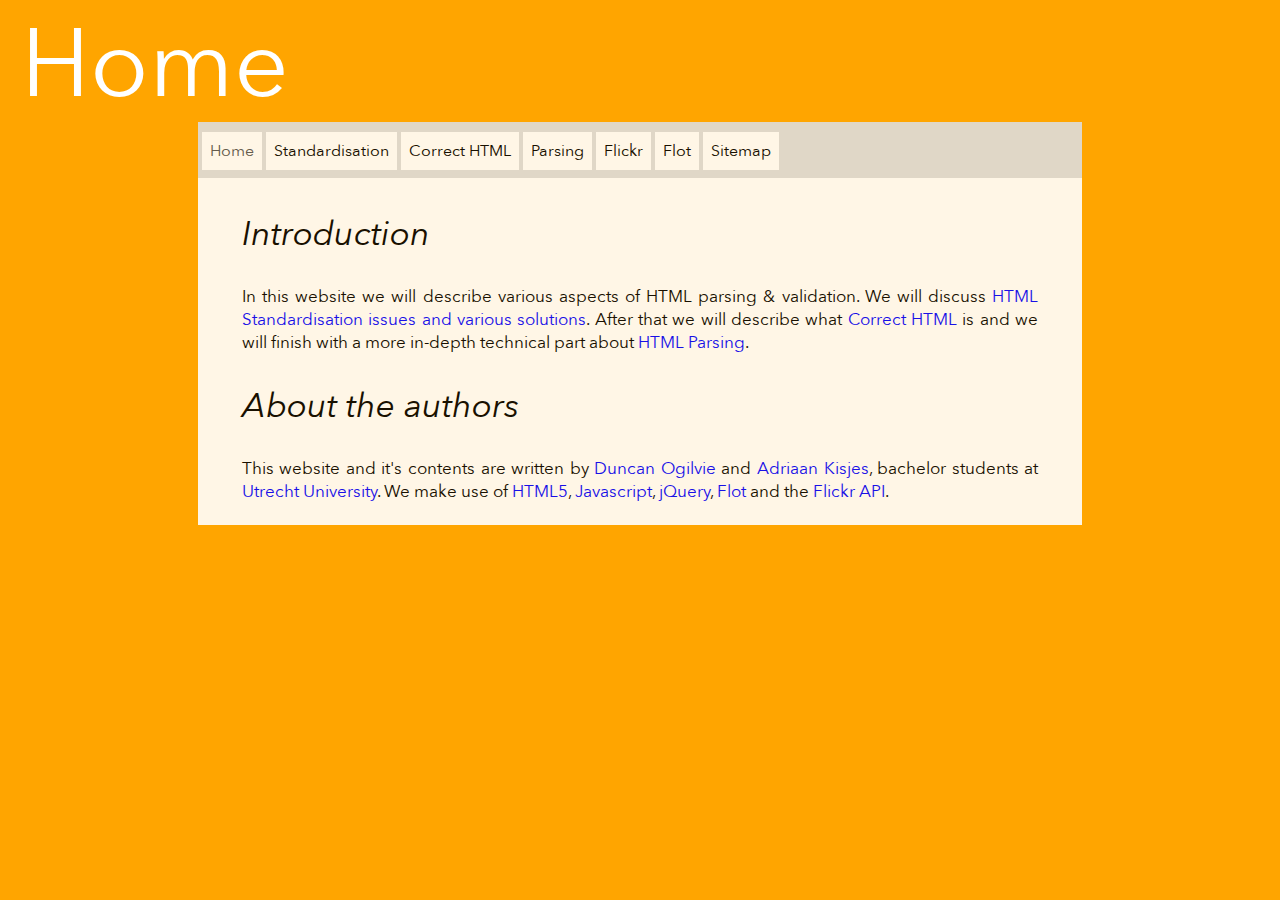
<file: index.html>
<!DOCTYPE html>
<html>
    <head>
        <meta charset="utf-8">
        <title>Home</title>
        <link rel="stylesheet" href="style.css">
        <script src="js/jquery-1.11.2.js"></script>
        <script src="js/navigation.js"></script>
    </head>
    <body>
        <div id="title">Home</div>
        <div id="container">
            <div id="navigation">
                <ul id="navlist">
                </ul>
            </div>
            <div id="content">
                <h2 id="Introduction">Introduction</h2>
                <p>In this website we will describe various aspects of HTML parsing &amp; validation. We will discuss <a href="standard.html">HTML Standardisation issues and various solutions</a>. After that we will describe what <a href="correct.html">Correct HTML</a> is and we will finish with a more in-depth technical part about <a href="parsing.html">HTML Parsing</a>.</p>
                <h2 id="Authors">About the authors</h2>
                <p>This website and it's contents are written by <a href="mailto:d.h.ogilvie@students.uu.nl">Duncan Ogilvie</a> and <a href="mailto:a.t.kisjes@students.uu.nl">Adriaan Kisjes</a>, bachelor students at <a href="http://www.uu.nl/en">Utrecht University</a>. We make use of <a href="http://www.w3.org/TR/html5">HTML5</a>, <a href="https://developer.mozilla.org/en-US/docs/Web/JavaScript">Javascript</a>, <a href="http://jquery.com">jQuery</a>, <a href="http://www.flotcharts.org">Flot</a> and the <a href="https://www.flickr.com/services/api">Flickr API</a>.</p>
            </div>
        </div>
    </body>
</html>
</file>
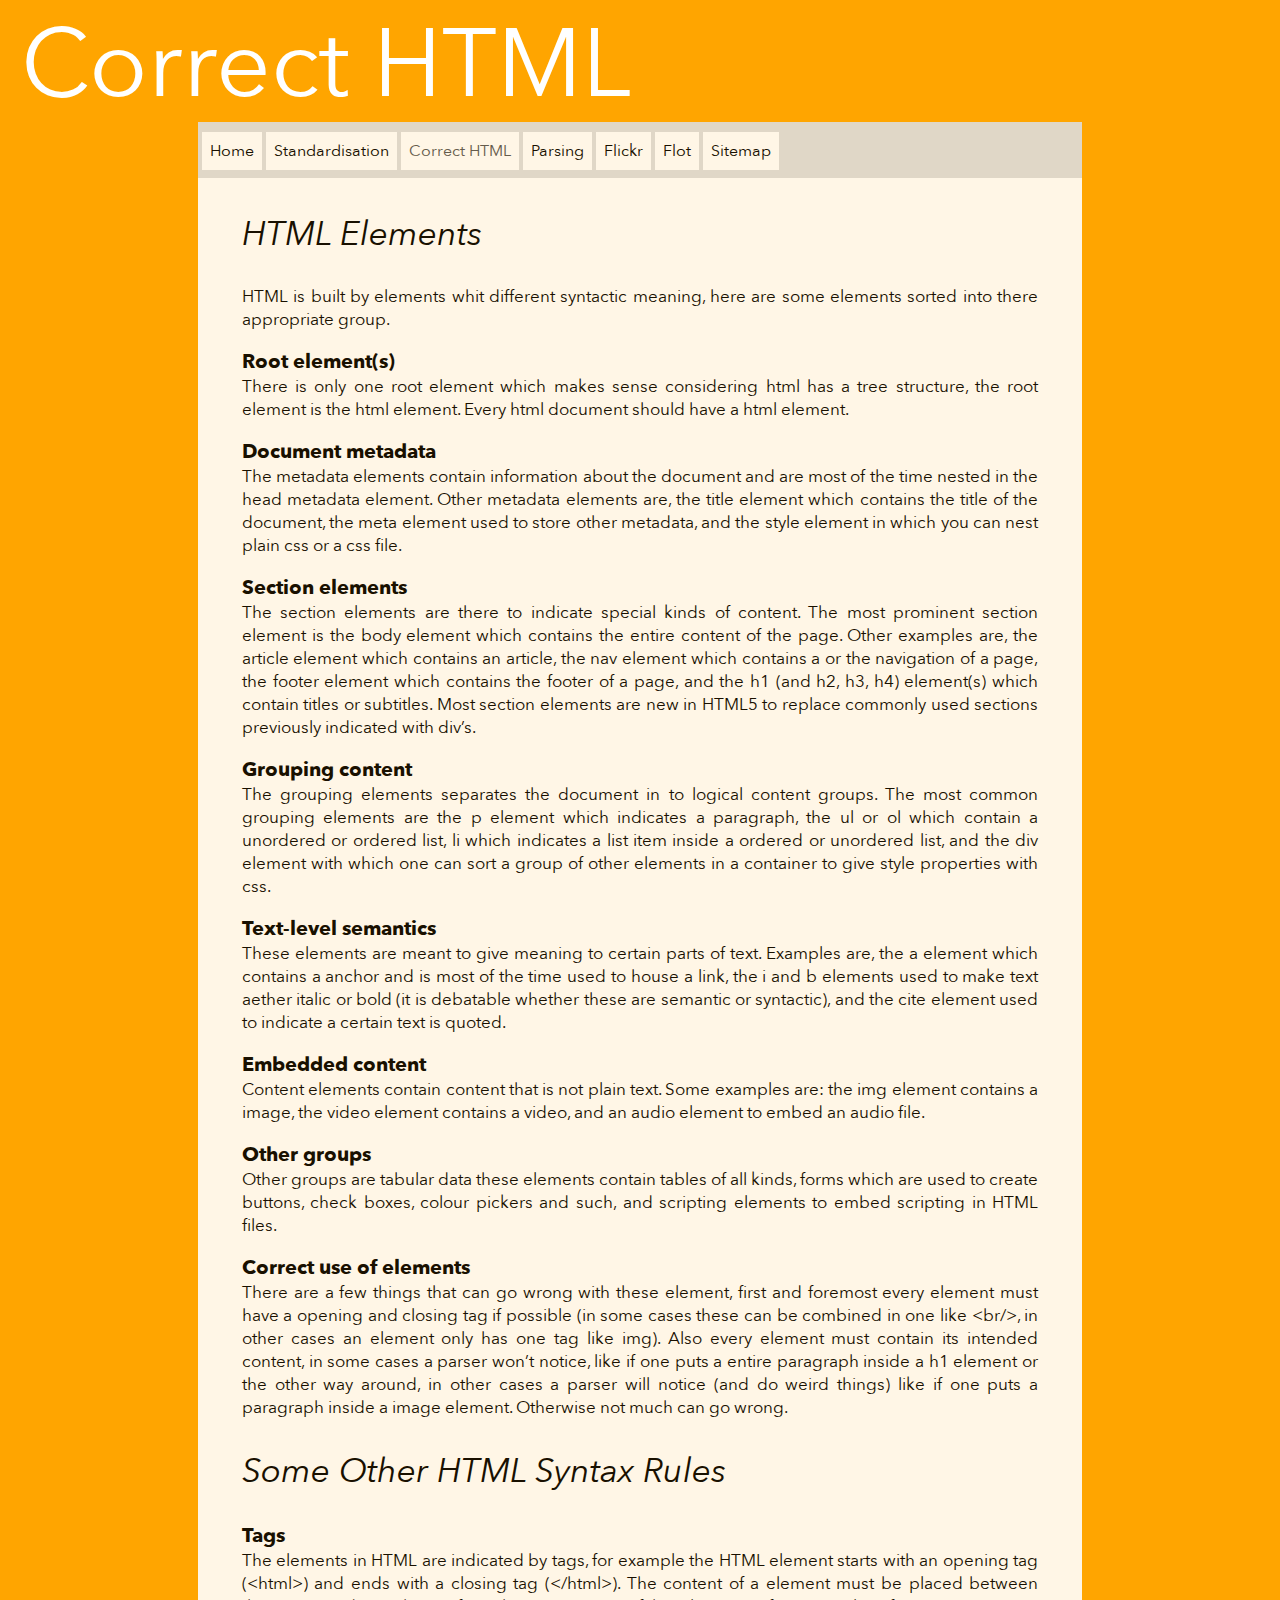
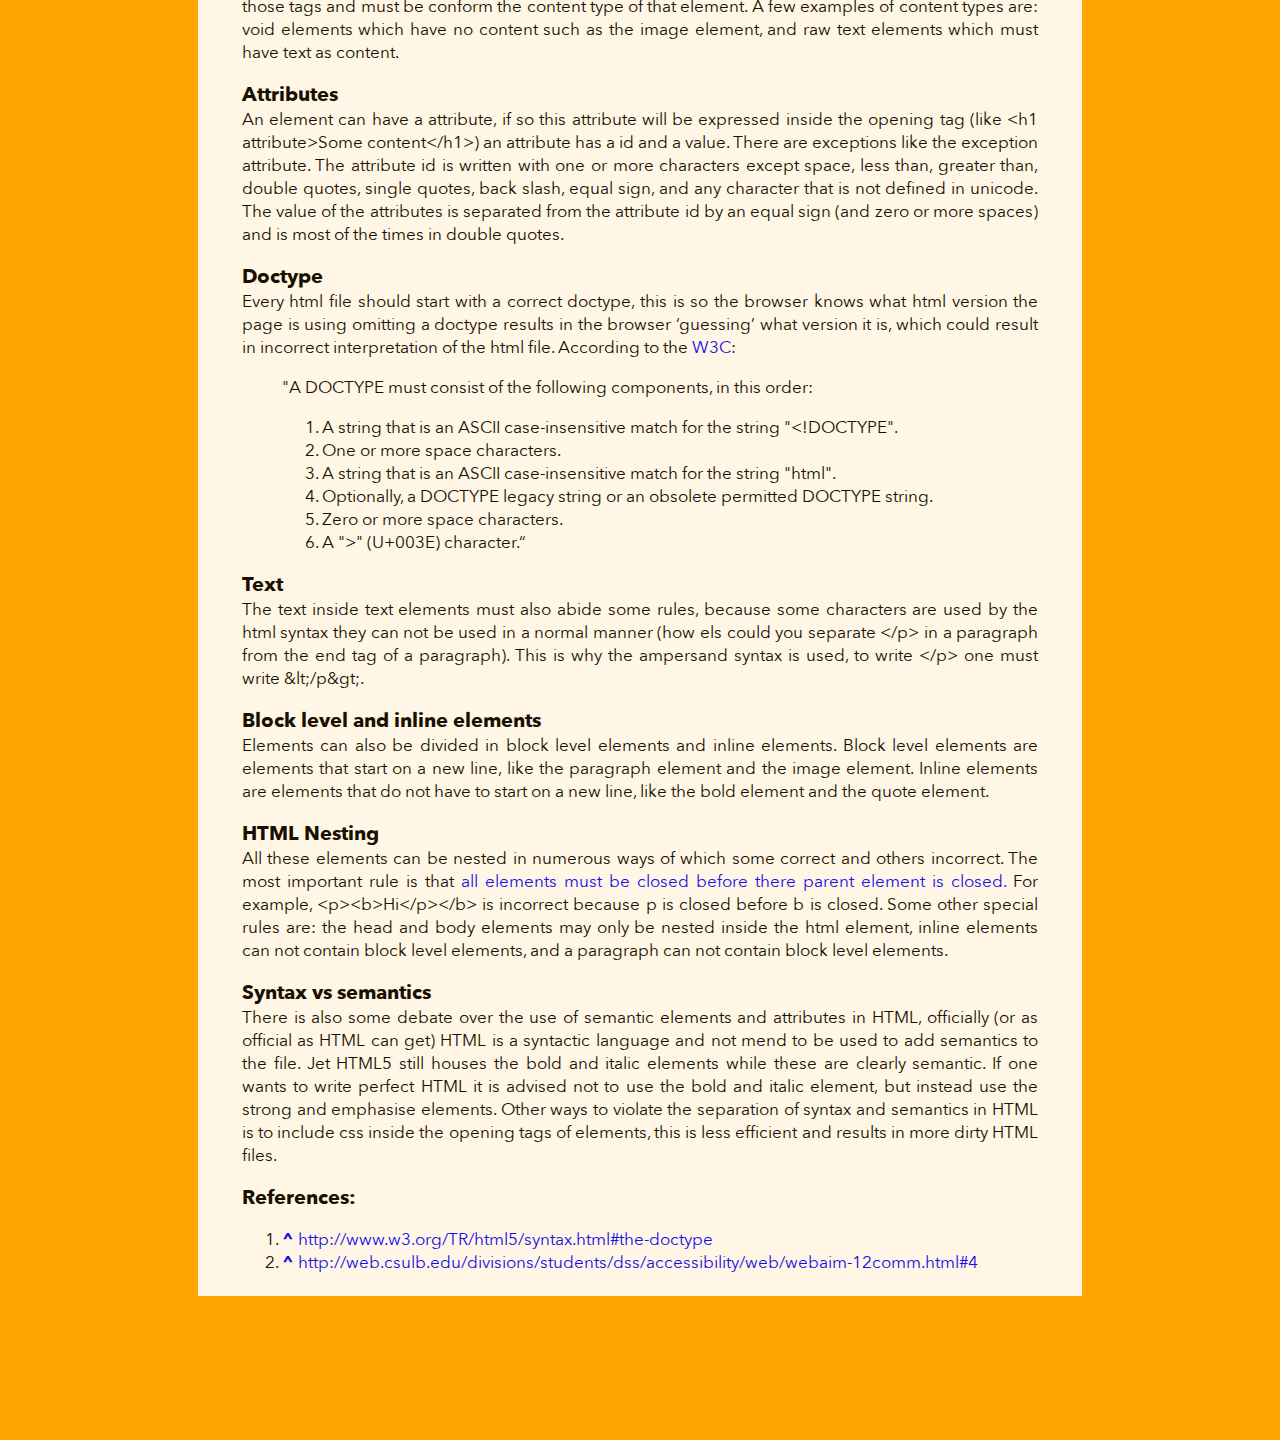
<file: correct.html>
<!DOCTYPE html>
<html>
    <head>
        <meta charset="utf-8">
        <title>Correct HTML</title>
        <link rel="stylesheet" href="style.css">
        <script src="js/jquery-1.11.2.js"></script>
        <script src="js/navigation.js"></script>
        <script src="js/reference.js"></script>
    </head>
    <body>
        <div id="title">Correct HTML</div>
        <div id="container">
            <div id="navigation">
                <ul id="navlist">
                </ul>
            </div>
            <div id="content">
                <h2 id="HTML-Elements">HTML Elements</h2>
                <p>HTML is built by elements whit different syntactic meaning, here are some elements sorted into there appropriate group.</p>
                <h3 id="Root">Root element(s)</h3>
                <p>There is only one root element which makes sense considering html has a tree structure, the root element is the html element. Every html document should have a html element.</p>
                <h3 id="Document">Document metadata</h3>
                <p>The metadata elements contain information about the document and are most of the time nested in the head metadata element. Other metadata elements are, the title element which contains the title of the document, the meta element used to store other metadata, and the style element in which you can nest plain css or a css file.</p>
                <h3 id="Section">Section elements</h3>
                <p>The section elements are there to indicate special kinds of content. The most prominent section element is the body element which contains the entire content of the page. Other examples are, the article element which contains an article, the nav element which contains a or the navigation of a page, the footer element which contains the footer of a page, and the h1 (and h2, h3, h4) element(s) which contain titles or subtitles. Most section elements are new in HTML5 to replace commonly used sections previously indicated with div’s.</p>
                <h3 id="Grouping">Grouping content</h3>
                <p>The grouping elements separates the document in to logical content groups. The most common grouping elements are the p element which indicates a paragraph, the ul or ol which contain a unordered or ordered list, li which indicates a list item inside a ordered or unordered list, and the div element with which one can sort a group of other elements in a container to give style properties with css.</p>
                <h3 id="Text-level">Text-level semantics</h3>
                <p>These elements are meant to give meaning to certain parts of text. Examples are, the a element which contains a anchor and is most of the time used to house a link, the i and b elements used to make text aether italic or bold (it is debatable whether these are semantic or syntactic), and the cite element used to indicate a certain text is quoted.</p>
                <h3 id="Embedded">Embedded content</h3>
                <p>Content elements contain content that is not plain text. Some examples are: the img element contains a image, the video element contains a video, and an audio element to embed an audio file.</p>
                <h3 id="Other">Other groups</h3>
                <p>Other groups are tabular data these elements contain tables of all kinds, forms which are used to create buttons, check boxes, colour pickers and such, and scripting elements to embed scripting in HTML files.</p>
                <h3 id="Correct-elements">Correct use of elements</h3>
                <p>There are a few things that can go wrong with these element, first and foremost every element must have a opening and closing tag if possible (in some cases these can be combined in one like &lt;br/&gt;, in other cases an element only has one tag like img). Also every element must contain its intended content, in some cases a parser won’t notice, like if one puts a entire paragraph inside a h1 element or the other way around, in other cases a parser will notice (and do weird things) like if one puts a paragraph inside a image element. Otherwise not much can go wrong.</p>
                <h2 id="Other-Rules">Some Other HTML Syntax Rules</h2>
                <h3 id="Tags">Tags</h3>
                <p>The elements in HTML are indicated by tags, for example the HTML element starts with an opening tag (&lt;html&gt;) and ends with a closing tag (&lt;/html&gt;). The content of a element must be placed between those tags and must be conform the content type of that element. A few examples of content types are: void elements which have no content such as the image element, and raw text elements which must have text as content.</p>
                <h3 id="Attributes">Attributes</h3>
                <p>An element can have a attribute, if so this attribute will be expressed inside the opening tag (like &lt;h1 attribute&gt;Some content&lt;/h1&gt;) an attribute has a id and a value. There are exceptions like the exception attribute. The attribute id is written with one or more characters except space, less than, greater than, double quotes, single quotes, back slash, equal sign, and any character that is not defined in unicode. The value of the attributes is separated from the attribute id by an equal sign (and zero or more spaces) and is most of the times in double quotes.</p>
                <h3 id="Doctype">Doctype</h3>
                <p>Every html file should start with a correct doctype, this is so the browser knows what html version the page is using omitting a doctype results in the browser ‘guessing’ what version it is, which could result in incorrect interpretation of the html file. According to the <a href="http://www.w3.org/TR/html5/syntax.html#the-doctype">W3C</a>:</p>
                <blockquote cite="http://www.w3.org/TR/html5/syntax.html#the-doctype">"A DOCTYPE must consist of the following components, in this order:
                <ol>
                    <li>A string that is an ASCII case-insensitive match for the string "&lt;!DOCTYPE".</li>
                    <li>One or more space characters.</li>
                    <li>A string that is an ASCII case-insensitive match for the string "html".</li>
                    <li>Optionally, a DOCTYPE legacy string or an obsolete permitted DOCTYPE string.</li>
                    <li>Zero or more space characters.</li>
                    <li>A "&gt;" (U+003E) character.“</li>
                </ol>
                </blockquote>
                <h3 id="Text">Text</h3>
                <p>The text inside text elements must also abide some rules, because some characters are used by the html syntax they can not be used in a normal manner (how els could you separate &lt;/p&gt; in a paragraph from the end tag of a paragraph). This is why the ampersand syntax is used, to write &lt;/p&gt; one must write &amp;lt;/p&amp;gt;.</p>
                <h3 id="Block-inline-elements">Block level and inline elements</h3>
                <p>Elements can also be divided in block level elements and inline elements. Block level elements are elements that start on a new line, like the paragraph element and the image element. Inline elements are elements that do not have to start on a new line, like the bold element and the quote element.</p>
                <h3 id="HTML-Nesting">HTML Nesting</h3>
                <p>All these elements can be nested in numerous ways of which some correct and others incorrect. The most important rule is that <a href="http://web.csulb.edu/divisions/students/dss/accessibility/web/webaim-12comm.html#4">all elements must be closed before there parent element is closed.</a> For example, &lt;p&gt;&lt;b&gt;Hi&lt;/p&gt;&lt;/b&gt; is incorrect because p is closed before b is closed. Some other special rules are: the head and body elements may only be nested inside the html element, inline elements can not contain block level elements, and a paragraph can not contain block level elements.</p>
                <h3 id="Syntax-semantics">Syntax vs semantics</h3>
                <p>There is also some debate over the use of semantic elements and attributes in HTML, officially (or as official as HTML can get) HTML is a syntactic language and not mend to be used to add semantics to the file. Jet HTML5 still houses the bold and italic elements while these are clearly semantic. If one wants to write perfect HTML it is advised not to use the bold and italic element, but instead use the strong and emphasise elements. Other ways to violate the separation of syntax and semantics in HTML is to include css inside the opening tags of elements, this is less efficient and results in more dirty HTML files.</p>
                <h3>References:</h3>
                <ol id="references">
                </ol>
            </div>
        </div>
    </body>
</html>
</file>
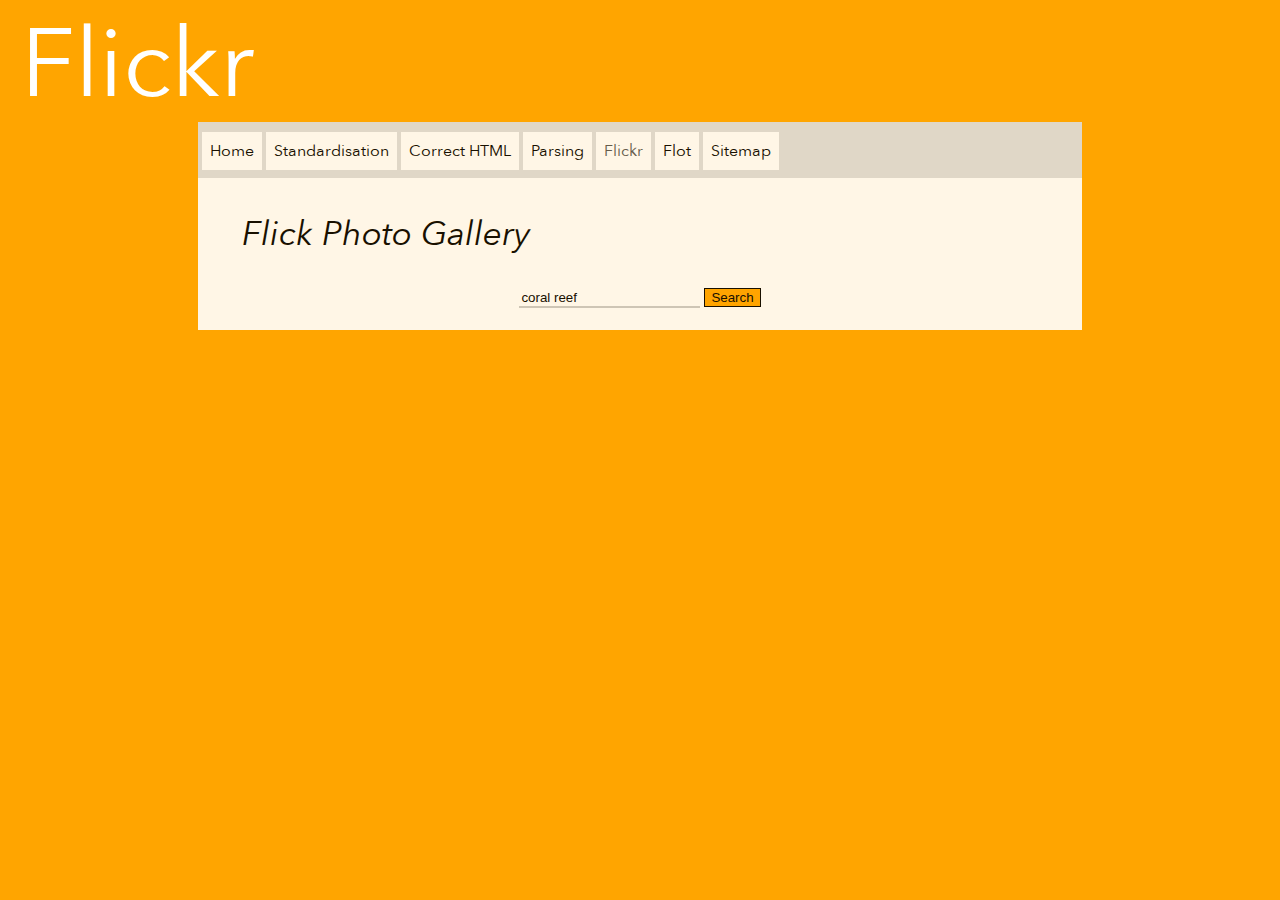
<file: flickr.html>
<!DOCTYPE html>
<html>
    <head>
        <meta charset="utf-8">
        <title>Flickr</title>
        <link rel="stylesheet" href="style.css">
        <script src="js/jquery-1.11.2.js"></script>
        <script src="js/navigation.js"></script>
        <script src="js/reference.js"></script>
        <script src="js/flickr.js"></script>
    </head>
    <body>
        <div id="title">Flickr</div>
        <div id="container">
            <div id="navigation">
                <ul id="navlist">
                </ul>
            </div>
            <div id="content">
                <h2>Flick Photo Gallery</h2>
                <p>
                <form id="flickrForm" autocomplete="off" action="#">
                    <input id="searchQuery" type="text">
                    <button id="searchButton" type="button">Search</button>
                </form>
                <ul id="gallery">
                </ul>
                <div id="largeImage"></div>
            </div>
        </div>
    </body>
</html>
</file>
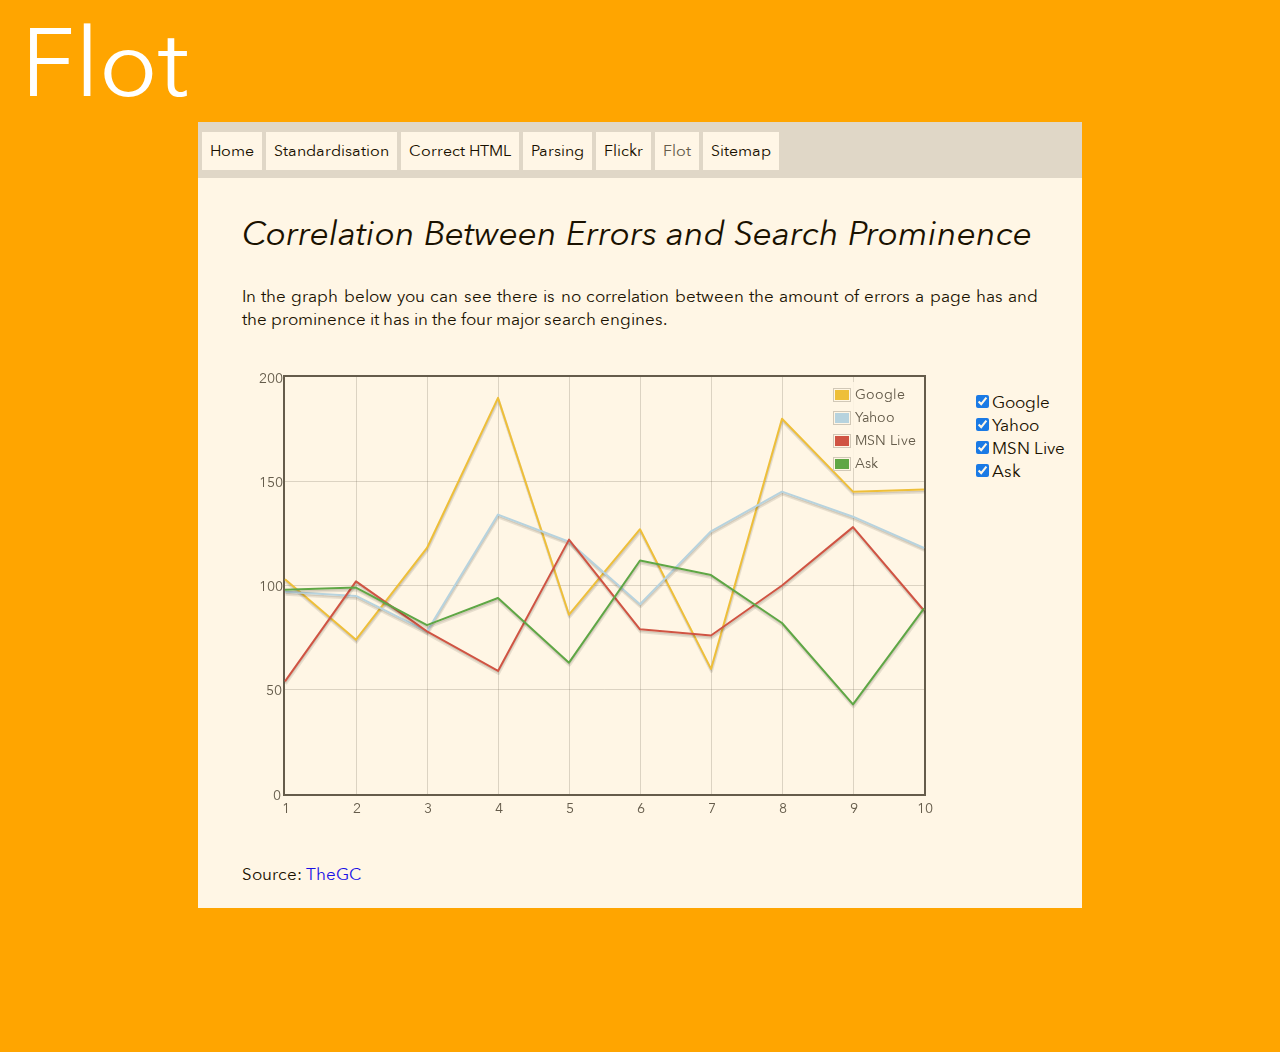
<file: flot.html>
<!DOCTYPE html>
<html>
    <head>
        <meta charset="utf-8">
        <title>Flot</title>
        <link rel="stylesheet" href="style.css">
        <script src="js/jquery-1.11.2.js"></script>
        <script src="js/navigation.js"></script>
        <script src="js/jquery.flot.js"></script>
        <script src="js/flot.js"></script>
    </head>
    <body>
        <div id="title">Flot</div>
        <div id="container">
            <div id="navigation">
                <ul id="navlist">
                </ul>
            </div>
            <div id="content">
                <h2>Correlation Between Errors and Search Prominence</h2>
                <p>In the graph below you can see there is no correlation between the amount of errors a page has and the prominence it has in the four major search engines.</p>
                <div id="flot-container">
                    <div id="flot-graph"></div>
                    <p id="flot-choices"></p>
                </div>
                <p>Source: <a href="http://www.thegooglecache.com/white-hat-seo/w3c-html-validation-and-search-engine-optimization">TheGC</a></p>
            </div>
        </div>
    </body>
</html>
</file>
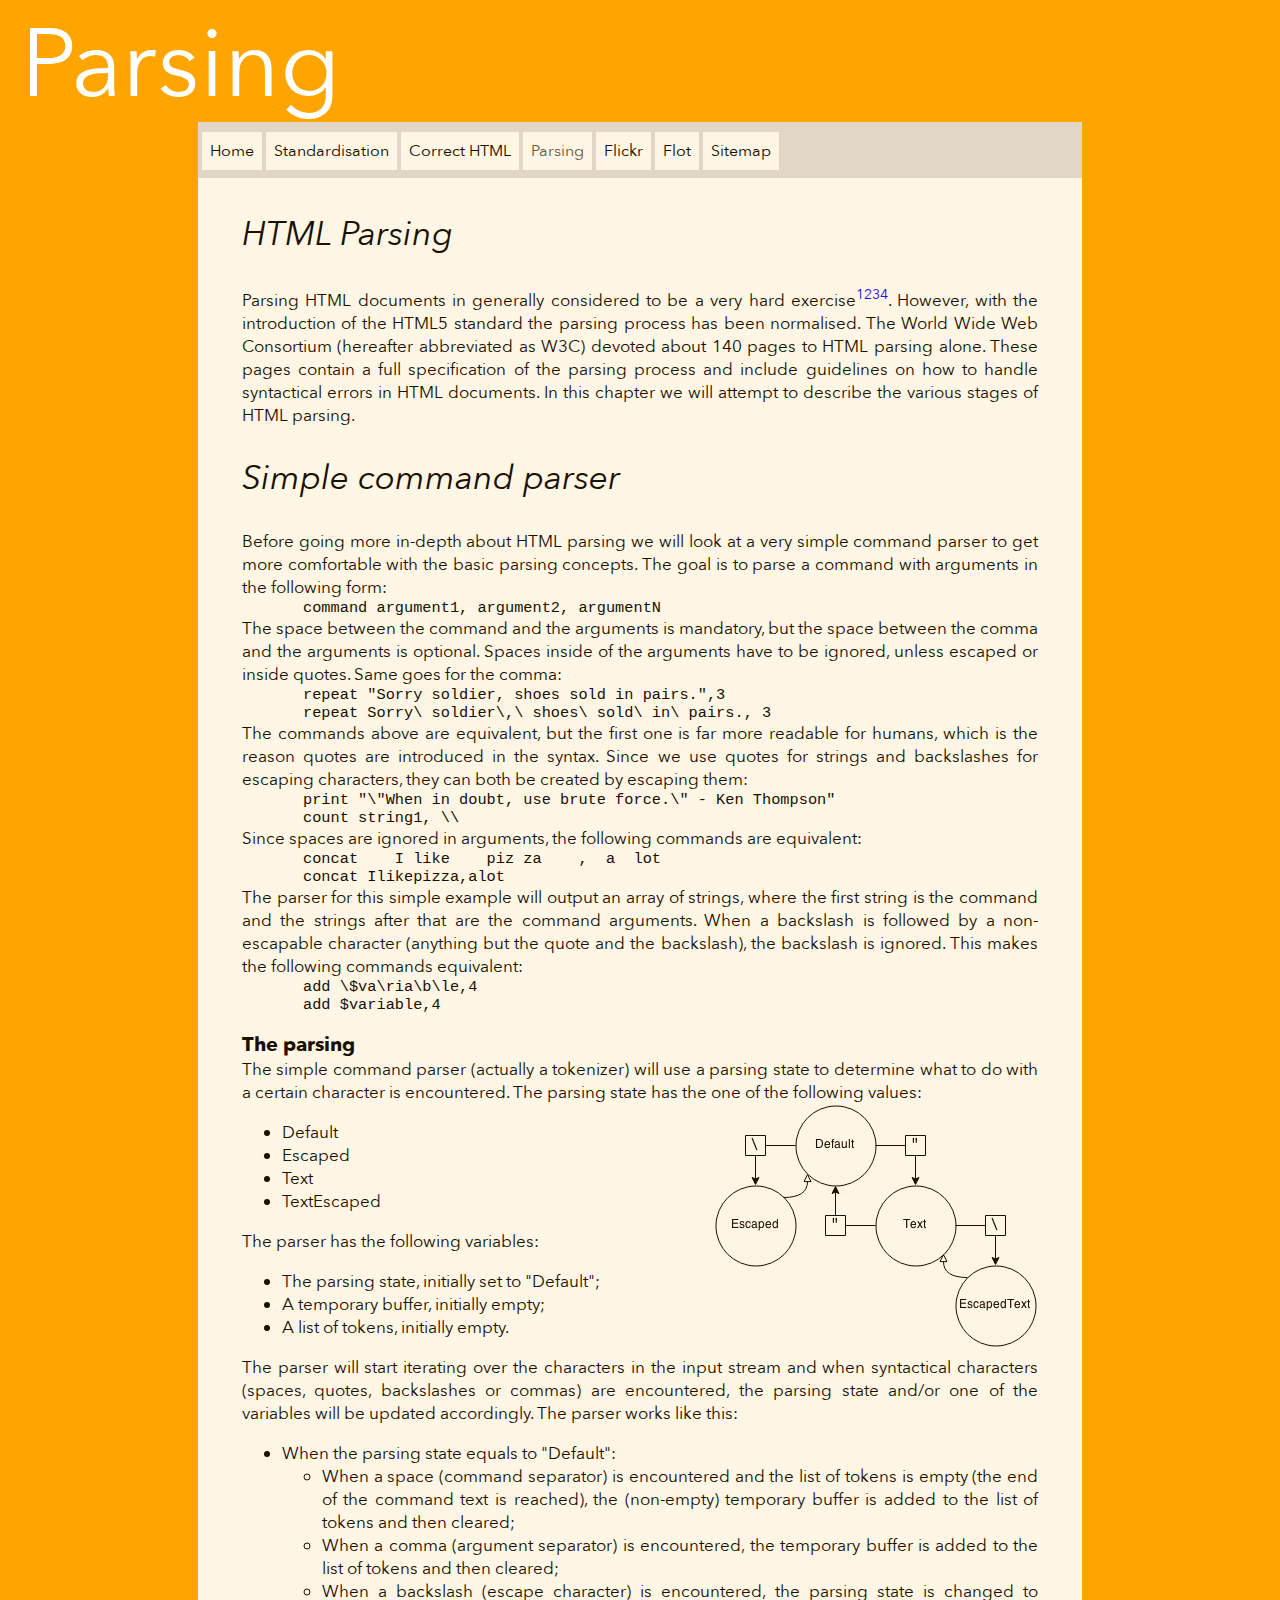
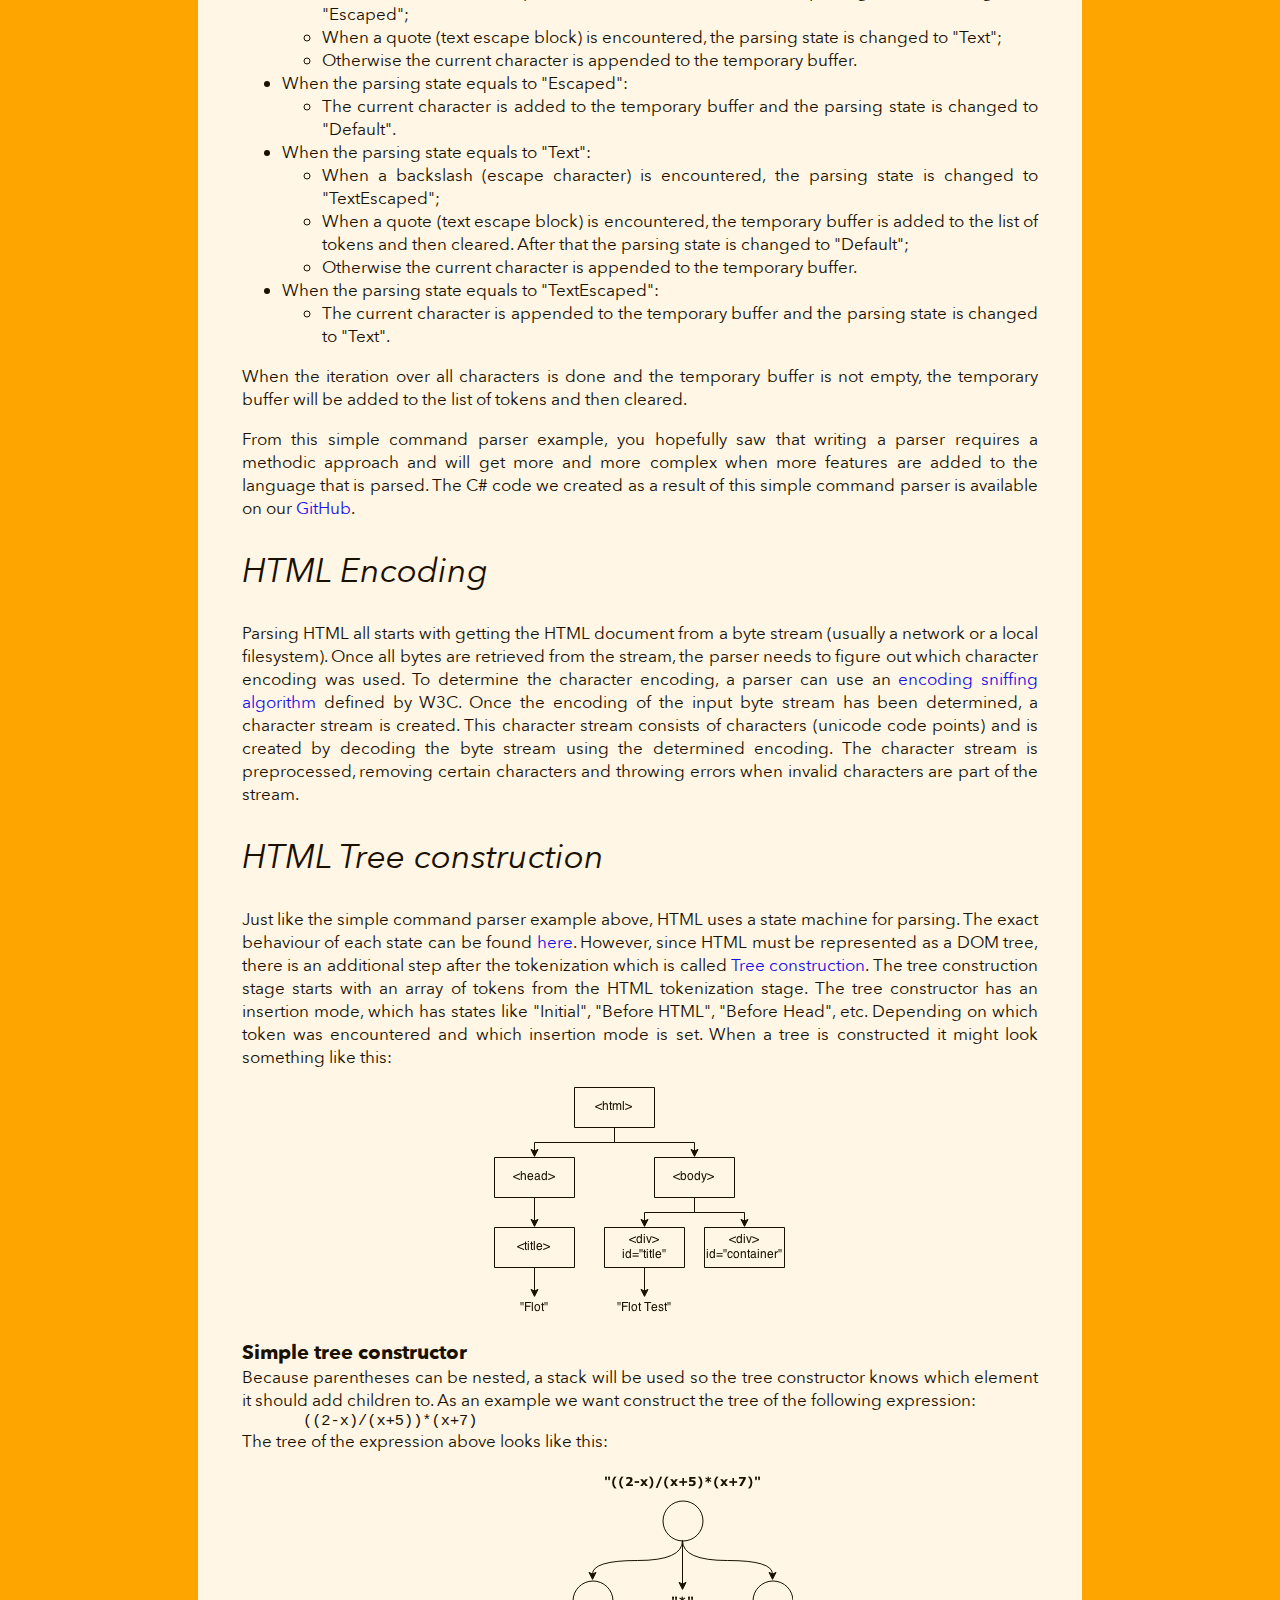
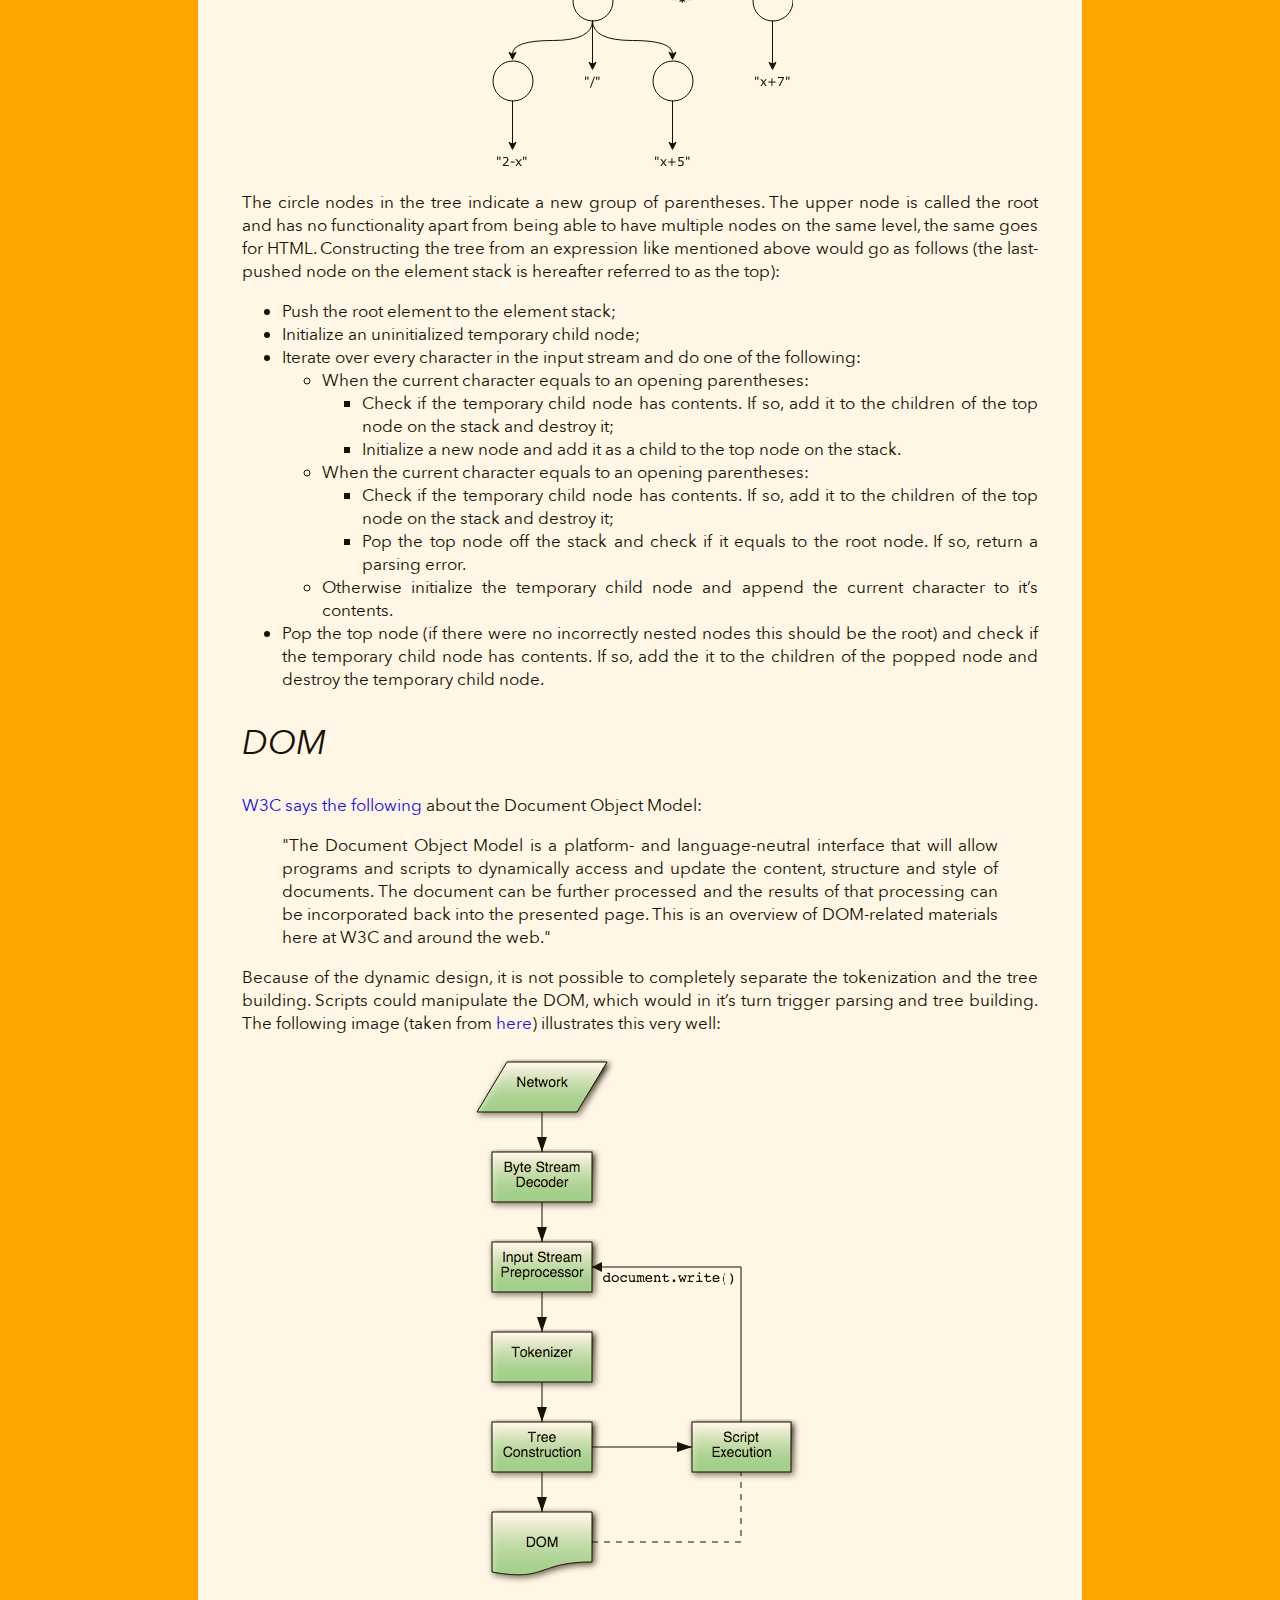
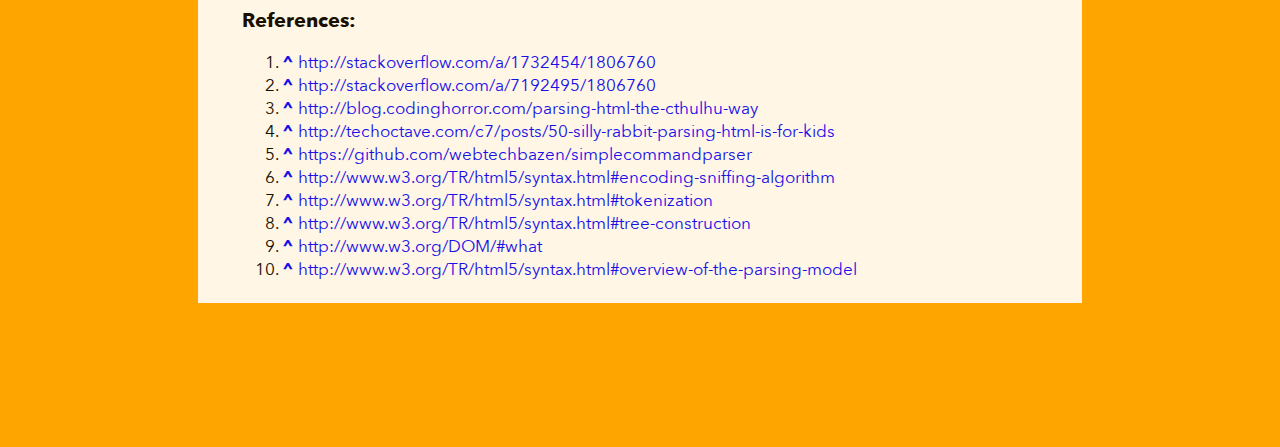
<file: parsing.html>
<!DOCTYPE html>
<html>
    <head>
        <meta charset="utf-8">
        <title>Parsing</title>
        <link rel="stylesheet" href="style.css">
        <script src="js/jquery-1.11.2.js"></script>
        <script src="js/navigation.js"></script>
        <script src="js/reference.js"></script>
    </head>
    <body>
        <div id="title">Parsing</div>
        <div id="container">
            <div id="navigation">
                <ul id="navlist">
                </ul>
            </div>
            <div id="content">
                <h2 id="HTML-Parsing">HTML Parsing</h2>
                <p>Parsing HTML documents in generally considered to be a very hard exercise<sup><a href="http://stackoverflow.com/a/1732454/1806760">1</a></sup><sup><a href="http://stackoverflow.com/a/7192495/1806760">2</a></sup><sup><a href="http://blog.codinghorror.com/parsing-html-the-cthulhu-way">3</a></sup><sup><a href="http://techoctave.com/c7/posts/50-silly-rabbit-parsing-html-is-for-kids">4</a></sup>. However, with the introduction of the HTML5 standard the parsing process has been normalised. The World Wide Web Consortium (hereafter abbreviated as W3C) devoted about 140 pages to HTML parsing alone. These pages contain a full specification of the parsing process and include guidelines on how to handle syntactical errors in HTML documents. In this chapter we will attempt to describe the various stages of HTML parsing.</p>
                <h2 id="Simple-command-parser">Simple command parser</h2>
                <p>Before going more in-depth about HTML parsing we will look at a very simple command parser to get more comfortable with the basic parsing concepts. The goal is to parse a command with arguments in the following form:
                <span class="code">command argument1, argument2, argumentN</span>
                The space between the command and the arguments is mandatory, but the space between the comma and the arguments is optional. Spaces inside of the arguments have to be ignored, unless escaped or inside quotes. Same goes for the comma:
                <span class="code">repeat "Sorry soldier, shoes sold in pairs.",3</span>
                <span class="code">repeat Sorry\ soldier\,\ shoes\ sold\ in\ pairs., 3</span>
                The commands above are equivalent, but the first one is far more readable for humans, which is the reason quotes are introduced in the syntax. Since we use quotes for strings and backslashes for escaping characters, they can both be created by escaping them:
                <span class="code">print "\"When in doubt, use brute force.\" - Ken Thompson"</span>
                <span class="code">count string1, \\</span>
                Since spaces are ignored in arguments, the following commands are equivalent:
                <span class="code">concat    I like    piz za    ,  a  lot</span>
                <span class="code">concat Ilikepizza,alot</span>
                The parser for this simple example will output an array of strings, where the first string is the command and the strings after that are the command arguments. When a backslash is followed by a non-escapable character (anything but the quote and the backslash), the backslash is ignored. This makes the following commands equivalent:
                <span class="code">add \$va\ria\b\le,4</span>
                <span class="code">add $variable,4</span></p>
                <h3 id="The-parsing">The parsing</h3>
                <p>The simple command parser (actually a tokenizer) will use a parsing state to determine what to do with a certain character is encountered. The parsing state has the one of the following values:
                <img class="right" src="images/ParseState.png" alt="Parse State" title="Parse State"></p>
                <ul>
                    <li>Default</li>
                    <li>Escaped</li>
                    <li>Text</li>
                    <li>TextEscaped</li>
                </ul>
                <p>The parser has the following variables:</p>
                <ul>
                    <li>The parsing state, initially set to "Default";</li>
                    <li>A temporary buffer, initially empty;</li>
                    <li>A list of tokens, initially empty.</li>
                </ul>
                <p>The parser will start iterating over the characters in the input stream and when syntactical characters (spaces, quotes, backslashes or commas) are encountered, the parsing state and/or one of the variables will be updated accordingly. The parser works like this:</p>
                <ul>
                    <li>When the parsing state equals to "Default":
                        <ul>
                            <li>When a space (command separator) is encountered and the list of tokens is empty (the end of the command text is reached), the (non-empty) temporary buffer is added to the list of tokens and then cleared;</li>
                            <li>When a comma (argument separator) is encountered, the temporary buffer is added to the list of tokens and then cleared;</li>
                            <li>When a backslash (escape character) is encountered, the parsing state is changed to "Escaped";</li>
                            <li>When a quote (text escape block) is encountered, the parsing state is changed to "Text";</li>
                            <li>Otherwise the current character is appended to the temporary buffer.</li>
                        </ul>
                    </li>
                    <li>When the parsing state equals to "Escaped":
                        <ul>
                            <li>The current character is added to the temporary buffer and the parsing state is changed to "Default".</li>
                        </ul>
                    </li>
                    <li>When the parsing state equals to "Text":
                        <ul>
                            <li>When a backslash (escape character) is encountered, the parsing state is changed to "TextEscaped";</li>
                            <li>When a quote (text escape block) is encountered, the temporary buffer is added to the list of tokens and then cleared. After that the parsing state is changed to "Default";</li>
                            <li>Otherwise the current character is appended to the temporary buffer.</li>
                        </ul>
                    </li>
                    <li>When the parsing state equals to "TextEscaped":
                        <ul>
                            <li>The current character is appended to the temporary buffer and the parsing state is changed to "Text".</li>
                        </ul>
                    </li>
                </ul>
                <p>When the iteration over all characters is done and the temporary buffer is not empty, the temporary buffer will be added to the list of tokens and then cleared.</p>
                <p>From this simple command parser example, you hopefully saw that writing a parser requires a methodic approach and will get more and more complex when more features are added to the language that is parsed. The C# code we created as a result of this simple command parser is available on our <a href="https://github.com/webtechbazen/simplecommandparser">GitHub</a>.</p>
                <h2 id="HTML-encoding">HTML Encoding</h2>
                <p>Parsing HTML all starts with getting the HTML document from a byte stream (usually a network or a local filesystem). Once all bytes are retrieved from the stream, the parser needs to figure out which character encoding was used. To determine the character encoding, a parser can use an <a href="http://www.w3.org/TR/html5/syntax.html#encoding-sniffing-algorithm">encoding sniffing algorithm</a> defined by W3C. Once the encoding of the input byte stream has been determined, a character stream is created. This character stream consists of characters (unicode code points) and is created by decoding the byte stream using the determined encoding. The character stream is preprocessed, removing certain characters and throwing errors when invalid characters are part of the stream.</p>
                <h2 id="HTML-Tree-construction">HTML Tree construction</h2>
                <p>Just like the simple command parser example above, HTML uses a state machine for parsing. The exact behaviour of each state can be found <a href="http://www.w3.org/TR/html5/syntax.html#tokenization">here</a>. However, since HTML must be represented as a DOM tree, there is an additional step after the tokenization which is called <a href="http://www.w3.org/TR/html5/syntax.html#tree-construction">Tree construction</a>. The tree construction stage starts with an array of tokens from the HTML tokenization stage. The tree constructor has an insertion mode, which has states like "Initial", "Before HTML", "Before Head", etc. Depending on which token was encountered and which insertion mode is set. When a tree is constructed it might look something like this:</p>
                <p><img src="images/HTMLTree.png" alt="HTML Tree" title="HTML Tree"></p>
                <h3 id="Simple-tree-constructor">Simple tree constructor</h3>
                <p>Because parentheses can be nested, a stack will be used so the tree constructor knows which element it should add children to. As an example we want construct the tree of the following expression:
                <span class="code">((2-x)/(x+5))*(x+7)</span>
                The tree of the expression above looks like this:</p>
                <p><img src="images/ParenthesesTree.png" alt="Parentheses Tree" title="Parentheses Tree"></p>
                <p>The circle nodes in the tree indicate a new group of parentheses. The upper node is called the root and has no functionality apart from being able to have multiple nodes on the same level, the same goes for HTML.
                Constructing the tree from an expression like mentioned above would go as follows (the last-pushed node on the element stack is hereafter referred to as the top):</p>
                <ul>
                    <li>Push the root element to the element stack;</li>
                    <li>Initialize an uninitialized temporary child node;</li>
                    <li>Iterate over every character in the input stream and do one of the following:
                        <ul>
                            <li>When the current character equals to an opening parentheses:
                                <ul>
                                    <li>Check if the temporary child node has contents. If so, add it to the children of the top node on the stack and destroy it;</li>
                                    <li>Initialize a new node and add it as a child to the top node on the stack.</li>
                                </ul>
                            </li>
                            <li>When the current character equals to an opening parentheses:
                                <ul>
                                    <li>Check if the temporary child node has contents. If so, add it to the children of the top node on the stack and destroy it;</li>
                                    <li>Pop the top node off the stack and check if it equals to the root node. If so, return a parsing error.</li>
                                </ul>
                            </li>
                            <li>Otherwise initialize the temporary child node and append the current character to it’s contents.</li>
                        </ul>
                    </li>
                    <li>Pop the top node (if there were no incorrectly nested nodes this should be the root) and check if the temporary child node has contents. If so, add the it to the children of the popped node and destroy the temporary child node.</li>
                </ul>
                <h2 id="DOM">DOM</h2>
                <p><a href="http://www.w3.org/DOM/#what">W3C says the following</a> about the Document Object Model:</p>
                <blockquote cite="http://www.w3.org/DOM/#what">"The Document Object Model is a platform- and language-neutral interface that will allow programs and scripts to dynamically access and update the content, structure and style of documents. The document can be further processed and the results of that processing can be incorporated back into the presented page. This is an overview of DOM-related materials here at W3C and around the web."</blockquote>
                <p>Because of the dynamic design, it is not possible to completely separate the tokenization and the tree building. Scripts could manipulate the DOM, which would in it’s turn trigger parsing and tree building. The following image (taken from <a href="http://www.w3.org/TR/html5/syntax.html#overview-of-the-parsing-model">here</a>) illustrates this very well:</p>
                <p><img src="images/ParsingModel.png" alt="Parsing Model" title="Parsing Model"></p>
                <h3>References:</h3>
                <ol id="references">
                </ol>
            </div>
        </div>
    </body>
</html>
</file>
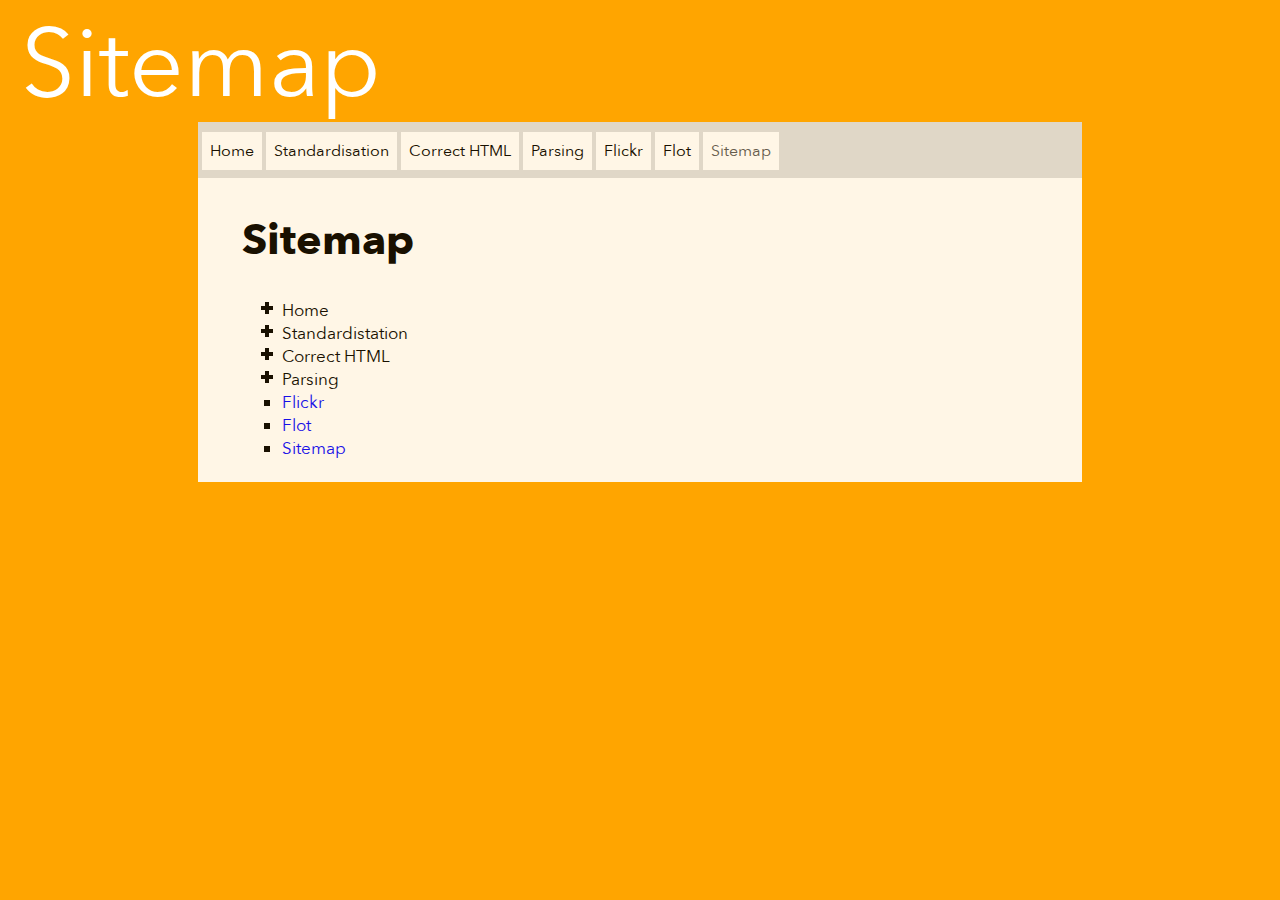
<file: sitemap.html>
<!DOCTYPE html>
<html>
    <head>
        <meta charset="utf-8">
        <title>Sitemap</title>
        <link rel="stylesheet" href="style.css">
        <script src="js/jquery-1.11.2.js"></script>
        <script src="js/navigation.js"></script>
        <script src="js/sitemap.js"></script>
    </head>
    <body>
        <div id="title">Sitemap</div>
        <div id="container">
            <div id="navigation">
                <ul id="navlist">
                </ul>
            </div>
            <div id="content">
                <h1>Sitemap</h1>
                <div id="sitemap">
                    <ul>
                        <li class="expandable">Home
                            <ul>
                                <li><a href="index.html#Introduction">Introduction</a></li>
                                <li><a href="index.html#Authors">Authors</a></li>
                            </ul>
                        </li>
                        <li class="expandable">Standardistation
                            <ul>
                                <li><a href="standard.html#HTML-Standardisation">Standardisation of HTML &amp; HTML Parsing</a></li>
                                <li><a href="standard.html#Failing-Standardisation">Effects of Failing Standardisation</a></li>
                                <li class="expandable">Solutions
                                    <ul>
                                        <li><a href="standard.html#Solutions">Overview</a></li>
                                        <li><a href="standard.html#Author-rules">Strict rules for authors</a></li>
                                        <li><a href="standard.html#Browsers-rules">Strict rules for browsers</a></li>
                                        <li><a href="standard.html#Future">Future</a></li>
                                    </ul>
                                </li>
                                <li><a href="standard.html#Standards-Parsing">Standards and Parsing</a></li>
                            </ul>
                        </li>
                        <li class="expandable">Correct HTML
                            <ul>
                                <li class="expandable">HTML Elements
                                    <ul>
                                        <li><a href="correct.html#HTML-Elements">Overview</a></li>
                                        <li><a href="correct.html#Root">Root element(s)</a></li>
                                        <li><a href="correct.html#Document">Document metadata</a></li>
                                        <li><a href="correct.html#Section">Section elements</a></li>
                                        <li><a href="correct.html#Grouping">Grouping content</a></li>
                                        <li><a href="correct.html#Text-level">Text-level semantics</a></li>
                                        <li><a href="correct.html#Embedded">Embedded content</a></li>
                                        <li><a href="correct.html#Other">Other groups</a></li>
                                        <li><a href="correct.html#Correct-elements">Correct use of elements</a></li>
                                    </ul>
                                </li>
                                <li class="expandable">Some other HTML Syntax Rules
                                    <ul>
                                        <li><a href="correct.html#Tags">Tags</a></li>
                                        <li><a href="correct.html#Attributes">Attributes</a></li>
                                        <li><a href="correct.html#Doctype">Doctype</a></li>
                                        <li><a href="correct.html#Text">Text</a></li>
                                        <li><a href="correct.html#Block-inline-elements">Block level and inline elements</a></li>
                                        <li><a href="correct.html#HTML-Nesting">HTML Nesting</a></li>
                                        <li><a href="correct.html#Syntax-semantics">Syntax vs semantics</a></li>
                                    </ul>
                                </li>
                            </ul>
                        </li>
                        <li class="expandable">Parsing
                            <ul>
                                <li><a href="parsing.html#HTML-Parsing">HTML Parsing</a></li>
                                <li class="expandable">Simple command parser
                                    <ul>
                                        <li><a href="parsing.html#Simple-command-parser">Overview</a></li>
                                        <li><a href="parsing.html#The-parsing">The parsing</a></li>
                                    </ul>
                                </li>
                                <li><a href="parsing.html#HTML-encoding">HTML Encoding</a></li>
                                <li class="expandable">HTML Tree construction
                                    <ul>
                                        <li><a href="parsing.html#HTML-Tree-construction">Overview</a></li>
                                        <li><a href="parsing.html#Simple-tree-constructor">Simple tree constructor</a></li>
                                    </ul>
                                </li>
                                <li><a href="parsing.html#DOM">DOM</a></li>
                            </ul>
                        </li>
                        <li><a href="flickr.html">Flickr</a></li>
                        <li><a href="flot.html">Flot</a></li>
                        <li><a href="sitemap.html">Sitemap</a></li>
                    </ul>
                </div>
            </div>
        </div>
    </body>
</html>
</file>
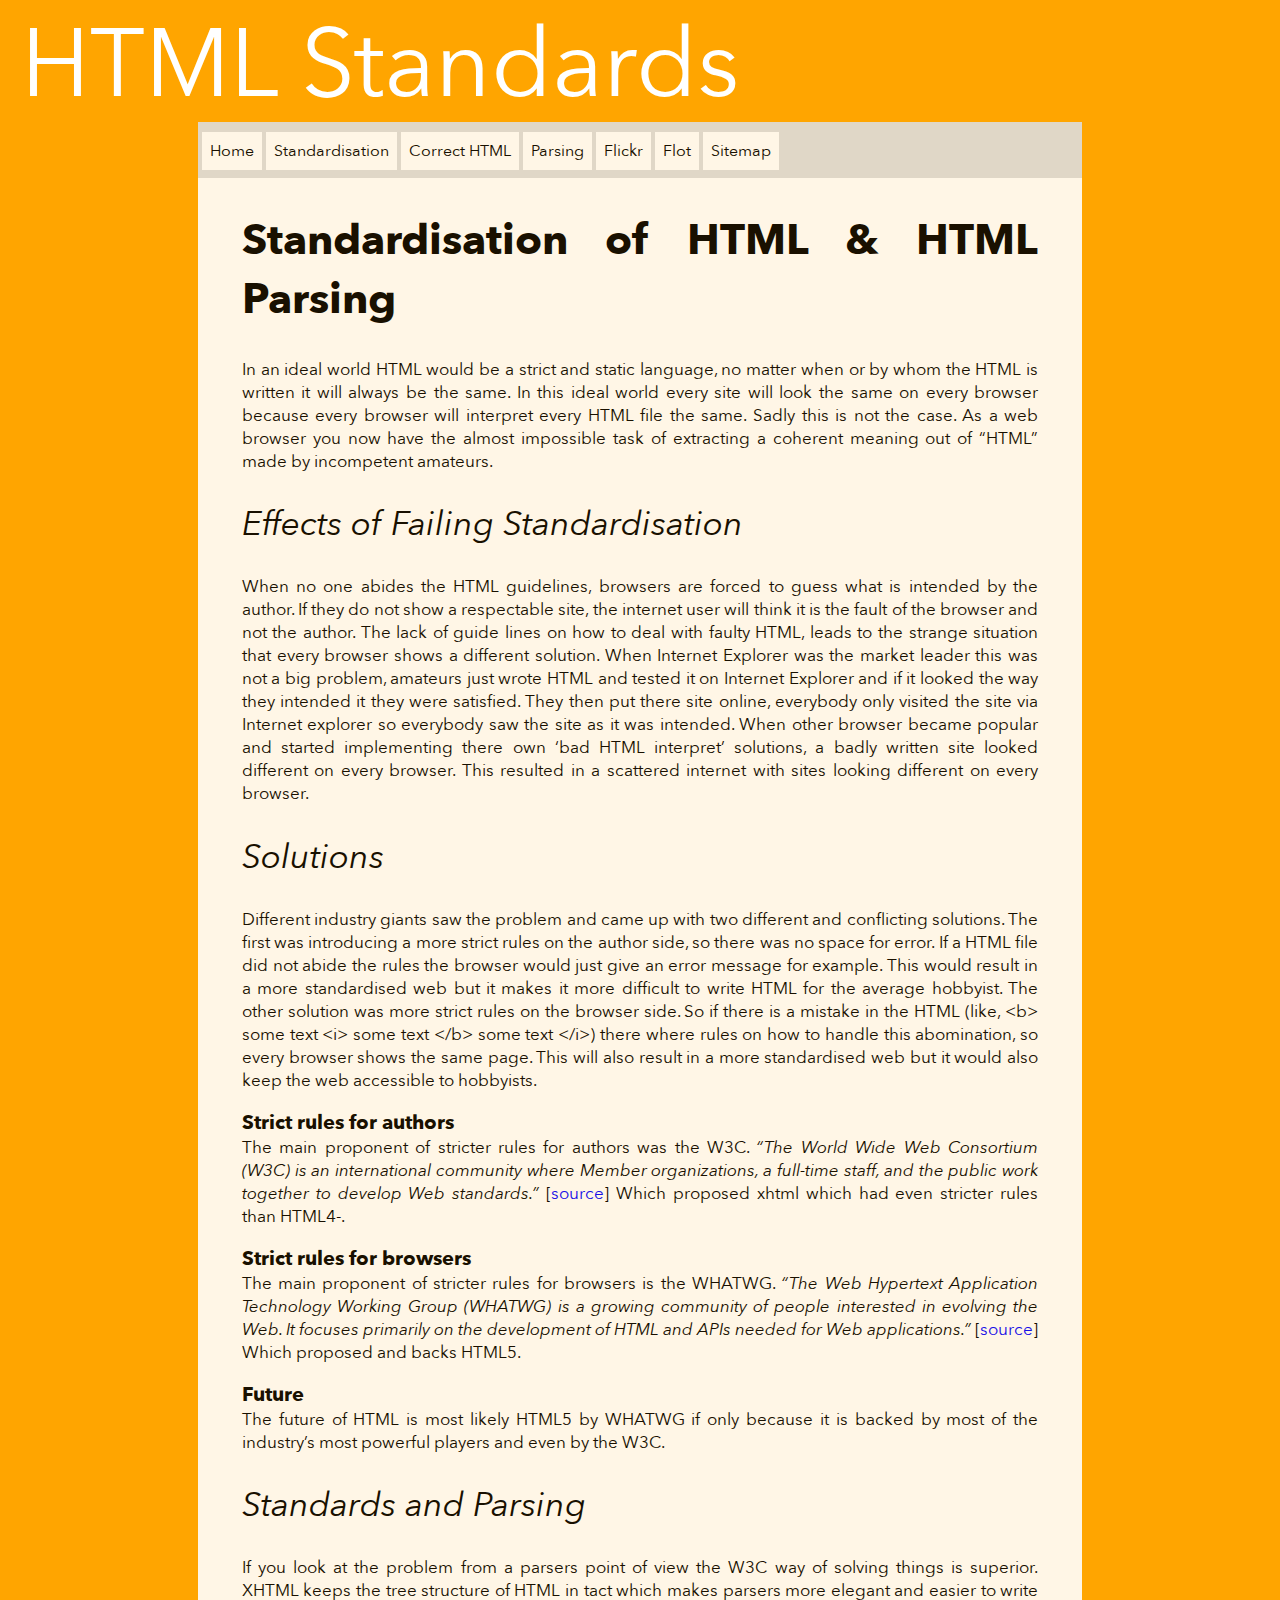
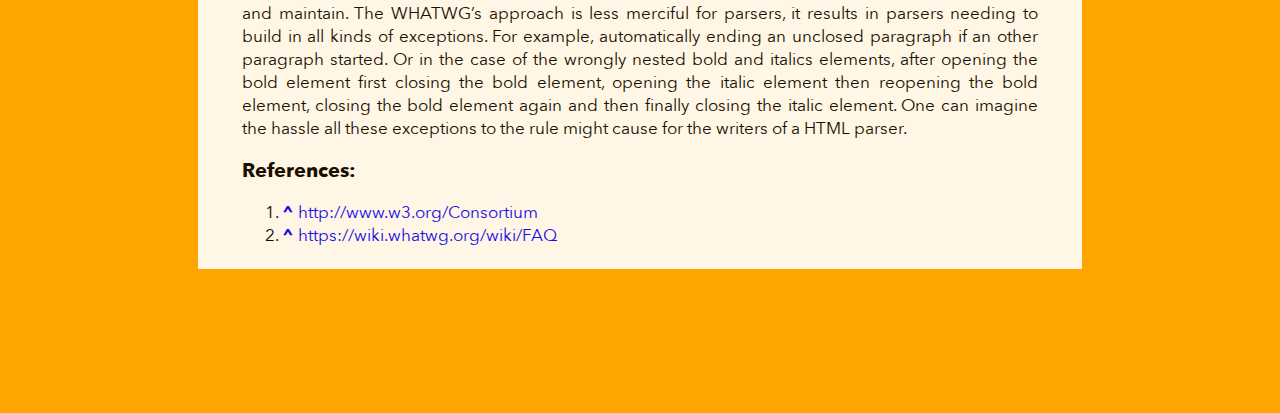
<file: standaard.html>
<!DOCTYPE html>
<html>
    <head>
        <meta charset="utf-8">
        <title>Standardisation</title>
        <link rel="stylesheet" href="style.css">
        <script src="js/jquery-1.11.2.js"></script>
        <script src="js/navigation.js"></script>
        <script src="js/reference.js"></script>
    </head>
    <body>
        <div id="title">HTML Standards</div>
        <div id="container">
            <div id="navigation">
                <ul id="navlist">
                </ul>
            </div>
            <div id="content">
                <h1 id="HTML-Standardisation">Standardisation of HTML &amp; HTML Parsing</h1>
                <p>In an ideal world HTML would be a strict and static language, no matter when or by whom the HTML is written it will always be the same. In this ideal world every site will look the same on every browser because every browser will interpret every HTML file the same. Sadly this is not the case. As a web browser you now have the almost impossible task of extracting a coherent meaning out of “HTML” made by incompetent amateurs.</p>
                <h2 id="Failing-Standardisation">Effects of Failing Standardisation</h2>
                <p>When no one abides the HTML guidelines, browsers are forced to guess what is intended by the author. If they do not show a respectable site, the internet user will think it is the fault of the browser and not the author. The lack of guide lines on how to deal with faulty HTML, leads to the strange situation that every browser shows a different solution. When Internet Explorer was the market leader this was not a big problem, amateurs just wrote HTML and tested it on Internet Explorer and if it looked the way they intended it they were satisfied. They then put there site online, everybody only visited the site via Internet explorer so everybody saw the site as it was intended. When other browser became popular and started implementing there own ‘bad HTML interpret’ solutions, a badly written site looked different on every browser. This resulted in a scattered internet with sites looking different on every browser.</p>
                <h2 id="Solutions">Solutions</h2>
                <p>Different industry giants saw the problem and came up with two different and conflicting solutions. The first was introducing a more strict rules on the author side, so there was no space for error. If a HTML file did not abide the rules the browser would just give an error message for example. This would result in a more standardised web but it makes it more difficult to write HTML for the average hobbyist. The other solution was more strict rules on the browser side. So if there is a mistake in the HTML (like, &lt;b&gt; some text &lt;i&gt; some text &lt;/b&gt; some text &lt;/i&gt;) there where rules on how to handle this abomination, so every browser shows the same page. This will also result in a more standardised web but it would also keep the web accessible to hobbyists.</p>
                <h3 id="Author-rules">Strict rules for authors</h3>
                <p>The main proponent of stricter rules for authors was the W3C. <em>“The World Wide Web Consortium (W3C) is an international community where Member organizations, a full-time staff, and the public work together to develop Web standards.”</em> [<a href="http://www.w3.org/Consortium">source</a>] Which proposed xhtml which had even stricter rules than HTML4-.</p>
                <h3 id="Browsers-rules">Strict rules for browsers</h3>
                <p>The main proponent of stricter rules for browsers is the WHATWG. <em>“The Web Hypertext Application Technology Working Group (WHATWG) is a growing community of people interested in evolving the Web. It focuses primarily on the development of HTML and APIs needed for Web applications.”</em> [<a href="https://wiki.whatwg.org/wiki/FAQ">source</a>] Which proposed and backs HTML5.</p>
                <h3 id="Future">Future</h3>
                <p>The future of HTML is most likely HTML5 by WHATWG if only because it is backed by most of the industry’s most powerful players and even by the W3C.</p>
                <h2 id="Standards">Standards and Parsing</h2>
                <p>If you look at the problem from a parsers point of view the W3C way of solving things is superior. XHTML keeps the tree structure of HTML in tact which makes parsers more elegant and easier to write and maintain. The WHATWG’s approach is less merciful for parsers, it results in parsers needing to build in all kinds of exceptions. For example, automatically ending an unclosed paragraph if an other paragraph started. Or in the case of the wrongly nested bold and italics elements, after opening the bold element first closing the bold element, opening the italic element then reopening the bold element, closing the bold element again and then finally closing the italic element. One can imagine the hassle all these exceptions to the rule might cause for the writers of a HTML parser.</p>
                <h3>References:</h3>
                <ol id="references">
                </ol>
            </div>
        </div>
    </body>
</html>
</file>
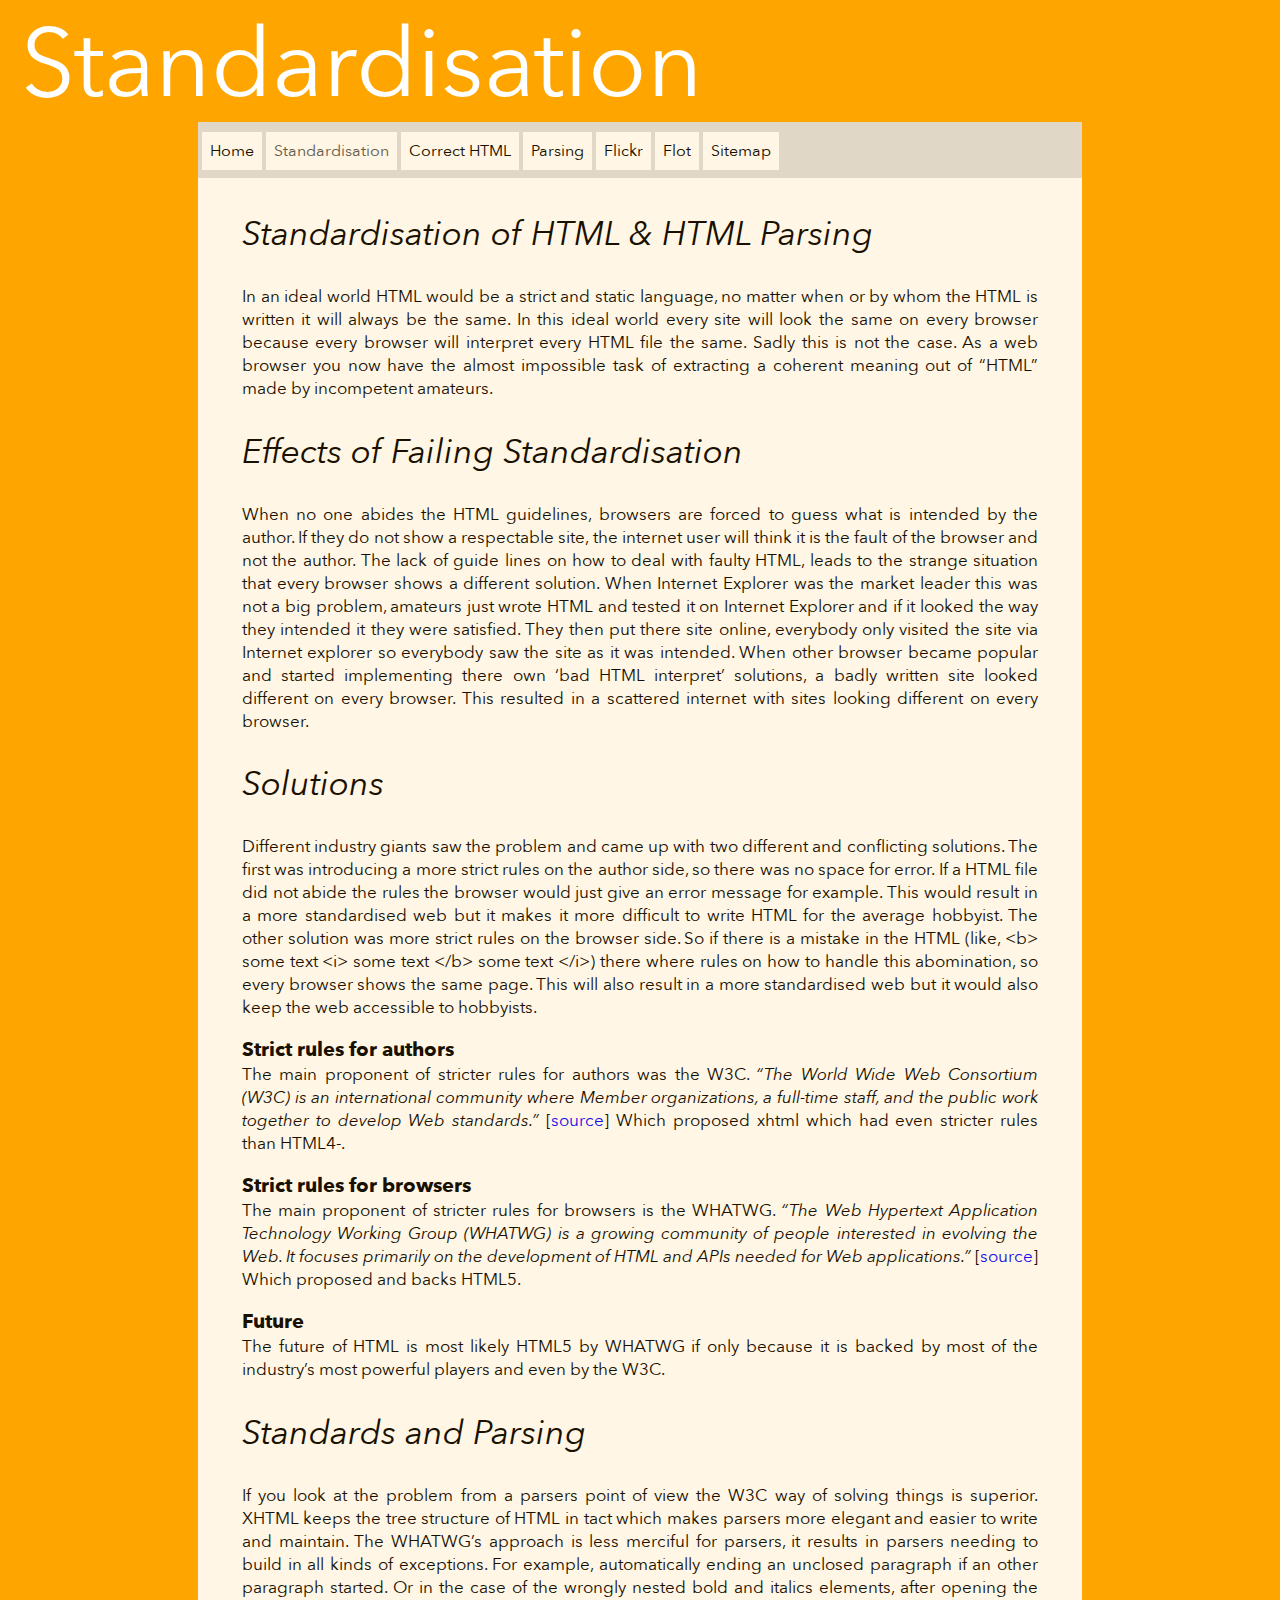
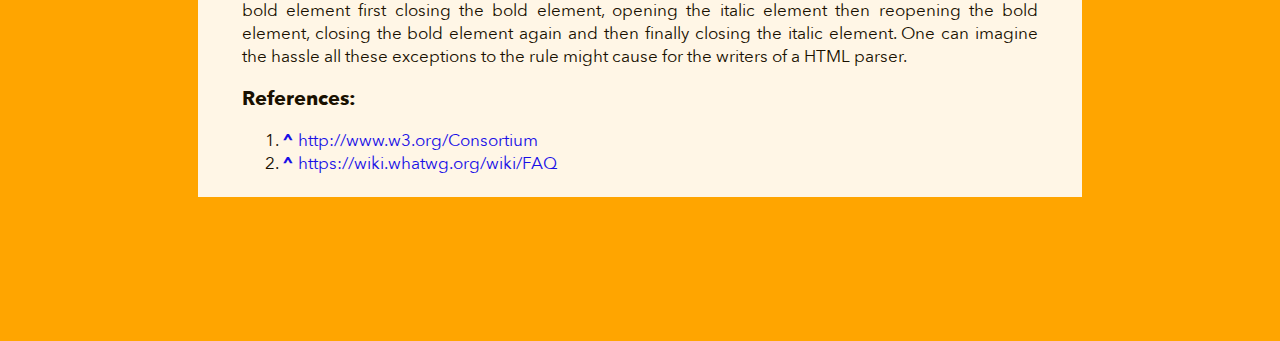
<file: standard.html>
<!DOCTYPE html>
<html>
    <head>
        <meta charset="utf-8">
        <title>Standardisation</title>
        <link rel="stylesheet" href="style.css">
        <script src="js/jquery-1.11.2.js"></script>
        <script src="js/navigation.js"></script>
        <script src="js/reference.js"></script>
    </head>
    <body>
        <div id="title">Standardisation</div>
        <div id="container">
            <div id="navigation">
                <ul id="navlist">
                </ul>
            </div>
            <div id="content">
                <h2 id="HTML-Standardisation">Standardisation of HTML &amp; HTML Parsing</h2>
                <p>In an ideal world HTML would be a strict and static language, no matter when or by whom the HTML is written it will always be the same. In this ideal world every site will look the same on every browser because every browser will interpret every HTML file the same. Sadly this is not the case. As a web browser you now have the almost impossible task of extracting a coherent meaning out of “HTML” made by incompetent amateurs.</p>
                <h2 id="Failing-Standardisation">Effects of Failing Standardisation</h2>
                <p>When no one abides the HTML guidelines, browsers are forced to guess what is intended by the author. If they do not show a respectable site, the internet user will think it is the fault of the browser and not the author. The lack of guide lines on how to deal with faulty HTML, leads to the strange situation that every browser shows a different solution. When Internet Explorer was the market leader this was not a big problem, amateurs just wrote HTML and tested it on Internet Explorer and if it looked the way they intended it they were satisfied. They then put there site online, everybody only visited the site via Internet explorer so everybody saw the site as it was intended. When other browser became popular and started implementing there own ‘bad HTML interpret’ solutions, a badly written site looked different on every browser. This resulted in a scattered internet with sites looking different on every browser.</p>
                <h2 id="Solutions">Solutions</h2>
                <p>Different industry giants saw the problem and came up with two different and conflicting solutions. The first was introducing a more strict rules on the author side, so there was no space for error. If a HTML file did not abide the rules the browser would just give an error message for example. This would result in a more standardised web but it makes it more difficult to write HTML for the average hobbyist. The other solution was more strict rules on the browser side. So if there is a mistake in the HTML (like, &lt;b&gt; some text &lt;i&gt; some text &lt;/b&gt; some text &lt;/i&gt;) there where rules on how to handle this abomination, so every browser shows the same page. This will also result in a more standardised web but it would also keep the web accessible to hobbyists.</p>
                <h3 id="Author-rules">Strict rules for authors</h3>
                <p>The main proponent of stricter rules for authors was the W3C. <em>“The World Wide Web Consortium (W3C) is an international community where Member organizations, a full-time staff, and the public work together to develop Web standards.”</em> [<a href="http://www.w3.org/Consortium">source</a>] Which proposed xhtml which had even stricter rules than HTML4-.</p>
                <h3 id="Browsers-rules">Strict rules for browsers</h3>
                <p>The main proponent of stricter rules for browsers is the WHATWG. <em>“The Web Hypertext Application Technology Working Group (WHATWG) is a growing community of people interested in evolving the Web. It focuses primarily on the development of HTML and APIs needed for Web applications.”</em> [<a href="https://wiki.whatwg.org/wiki/FAQ">source</a>] Which proposed and backs HTML5.</p>
                <h3 id="Future">Future</h3>
                <p>The future of HTML is most likely HTML5 by WHATWG if only because it is backed by most of the industry’s most powerful players and even by the W3C.</p>
                <h2 id="Standards-Parsing">Standards and Parsing</h2>
                <p>If you look at the problem from a parsers point of view the W3C way of solving things is superior. XHTML keeps the tree structure of HTML in tact which makes parsers more elegant and easier to write and maintain. The WHATWG’s approach is less merciful for parsers, it results in parsers needing to build in all kinds of exceptions. For example, automatically ending an unclosed paragraph if an other paragraph started. Or in the case of the wrongly nested bold and italics elements, after opening the bold element first closing the bold element, opening the italic element then reopening the bold element, closing the bold element again and then finally closing the italic element. One can imagine the hassle all these exceptions to the rule might cause for the writers of a HTML parser.</p>
                <h3>References:</h3>
                <ol id="references">
                </ol>
            </div>
        </div>
    </body>
</html>
</file>
<file: style.css>
@font-face {
    font-family: "Avenir Next";
    src: url('fonts/AvenirNext-Regular.ttf');
    font-weight: normal;
}
@font-face {
    font-family: "Avenir Next";
    src: url('fonts/AvenirNext-Bold.ttf');
    font-weight: bold;
}
@font-face {
    font-family: "Avenir Next";
    src: url('fonts/AvenirNext-Italic.ttf');
    font-style: italic;
}
@font-face {
    font-family: "Avenir Next";
    src: url('fonts/AvenirNext-BoldItalic.ttf');
    font-weight: bold;
    font-style: italic;
}
a:link {
    text-decoration: none;
    color: blue;
}
a:visited {
    text-decoration: none;
    color: purple;
}
a:hover {
    color: gray;
}
a:active {
    color: gray;
}
a.external {
    background-position: center right;
    background-repeat: no-repeat;
    background-image: url(http://bits.wikimedia.org/static-1.25wmf17/skins/Vector/images/external-link-ltr-icon.png);
    padding-right: 13px;
}
body {
    background-color: orange;
}
#title {
    position: fixed;
    z-index: -1;
    top: 0px;
    width: 100%;
    text-align: left;
    padding-left: 1%;
    color: white;
    font-size: 6em;
    font-family: "Avenir Next";
}
#container {
    margin-top: 7em;
    margin-right: 15%;
    margin-bottom: 9em;
    margin-left: 15%;
    padding: 0px;
    border-radius: 2px;
    font-family: "Avenir Next";
}
#navigation {
    padding-top: 10px;
}
#navlist {
    padding: 8px 2px;
    background-color: #dddddd;
    opacity: 0.9;
    margin: 0px;
}
#navlist li {
    list-style-type: none;
    display: inline-block;
    margin: 2px;
    margin-bottom: 0px;
}
#navlist li:hover {
    border-bottom: 2px solid black;
    margin-bottom: -2px;
}
#navlist li.nolink {
    padding: 8px 8px;
    height: 100%;
    display: inline-block;
    background-color: white;
    color: #555;
}
#navlist li.nolink:hover {
    border-color: #ddd;
}
#navlist a {
    padding: 8px 8px;
    height: 100%;
    display: inline-block;
    background-color: white;
    color: black;
    text-decoration: none;
}
#content {
    padding: 5px 5% 5px 5%;
    margin-top: 0px;
    font-size: 17px;
    text-align: justify;
    opacity: 0.9;
    background-color: white;
}
#content p {
    font-size: 1em;
    margin-top: 0px;
    padding: 0px;
}
#content p img {
    display: block;
    margin-left: auto;
    margin-right: auto;
}
#content li {
    font-size: 1em;
}
#content h1 {
    font-size: 2.5em;
}
#content h2 {
    font-weight: normal;
    font-style: italic;
    font-size: 2em;
}
#content h3 {
    display: inline;
    font-size: 1.2em;
}
#content em {
    font-style: italic;
}
.right {
    float: right;
}
.code {
    white-space: pre-wrap;
    display: block;
    font-family: monospace;
    font-size: 0.9em;
    margin-left: 4em;
}
.reflink {
    font-size: 0.5em;
}
#references li {
    font-size: 1em;
}
#flot-container {
    box-sizing: boder-box;
    width: 850px;
    height: 450px;
    padding: 20px 15px 15px 15px;
    margin: 15px auto 30px auto;
}
#flot-graph {
    float: left;
    width: 675px;
    height: 100%;
}
#flot-choices {
    float: right;
    width: 135px;
}
#flickrForm {
    text-align: center;
}
#flickrForm button {
    color: black;
    background: orange;
    border: 1px solid black;
}
#flickrForm button:hover {
    background: #FF8C00;
    cursor: pointer;
}
#flickrForm input {
    border: none;
    border-bottom: solid 2px #c9c9c9;
    transition: border 0.3s;
}
#flickrForm input:focus {
    border-bottom: solid 2px #969696;
    outline: none;
}
#gallery {
    list-style-type: none;
    padding: 0px;
    width: 100%;
    text-align: center;
}
#gallery li {
    display: inline-block;
    padding-right: 5px;
}
#gallery img {
    border: 2px solid gray;
    padding: 1px;
}
#gallery img:hover {
    cursor: pointer;
}
#largeImage {
    display: none;
    position: fixed;
    top: 0;
    left: 0;
    width: 100%;
    height: 100%;
    background-color: rgba(0, 0, 0, 0.9);
}
#largeImage img {
    position: fixed;
    left: 50%;
    top: 50%;
    -ms-transform: translate(-50%, -50%);
    -webkit-transform: translate(-50%, -50%);
    transform: translate(-50%, -50%);
    border: 2px solid gray;
    padding: 1px;
    background: white;
}
#sitemap .expanded {
    list-style-image: url("images/expanded.png");
    cursor: pointer;
}
#sitemap .collapsed {
    list-style-image: url("images/collapsed.png");
    cursor: pointer;
}
#sitemap .item {
    list-style: square;
    cursor: default;
}
</file>
